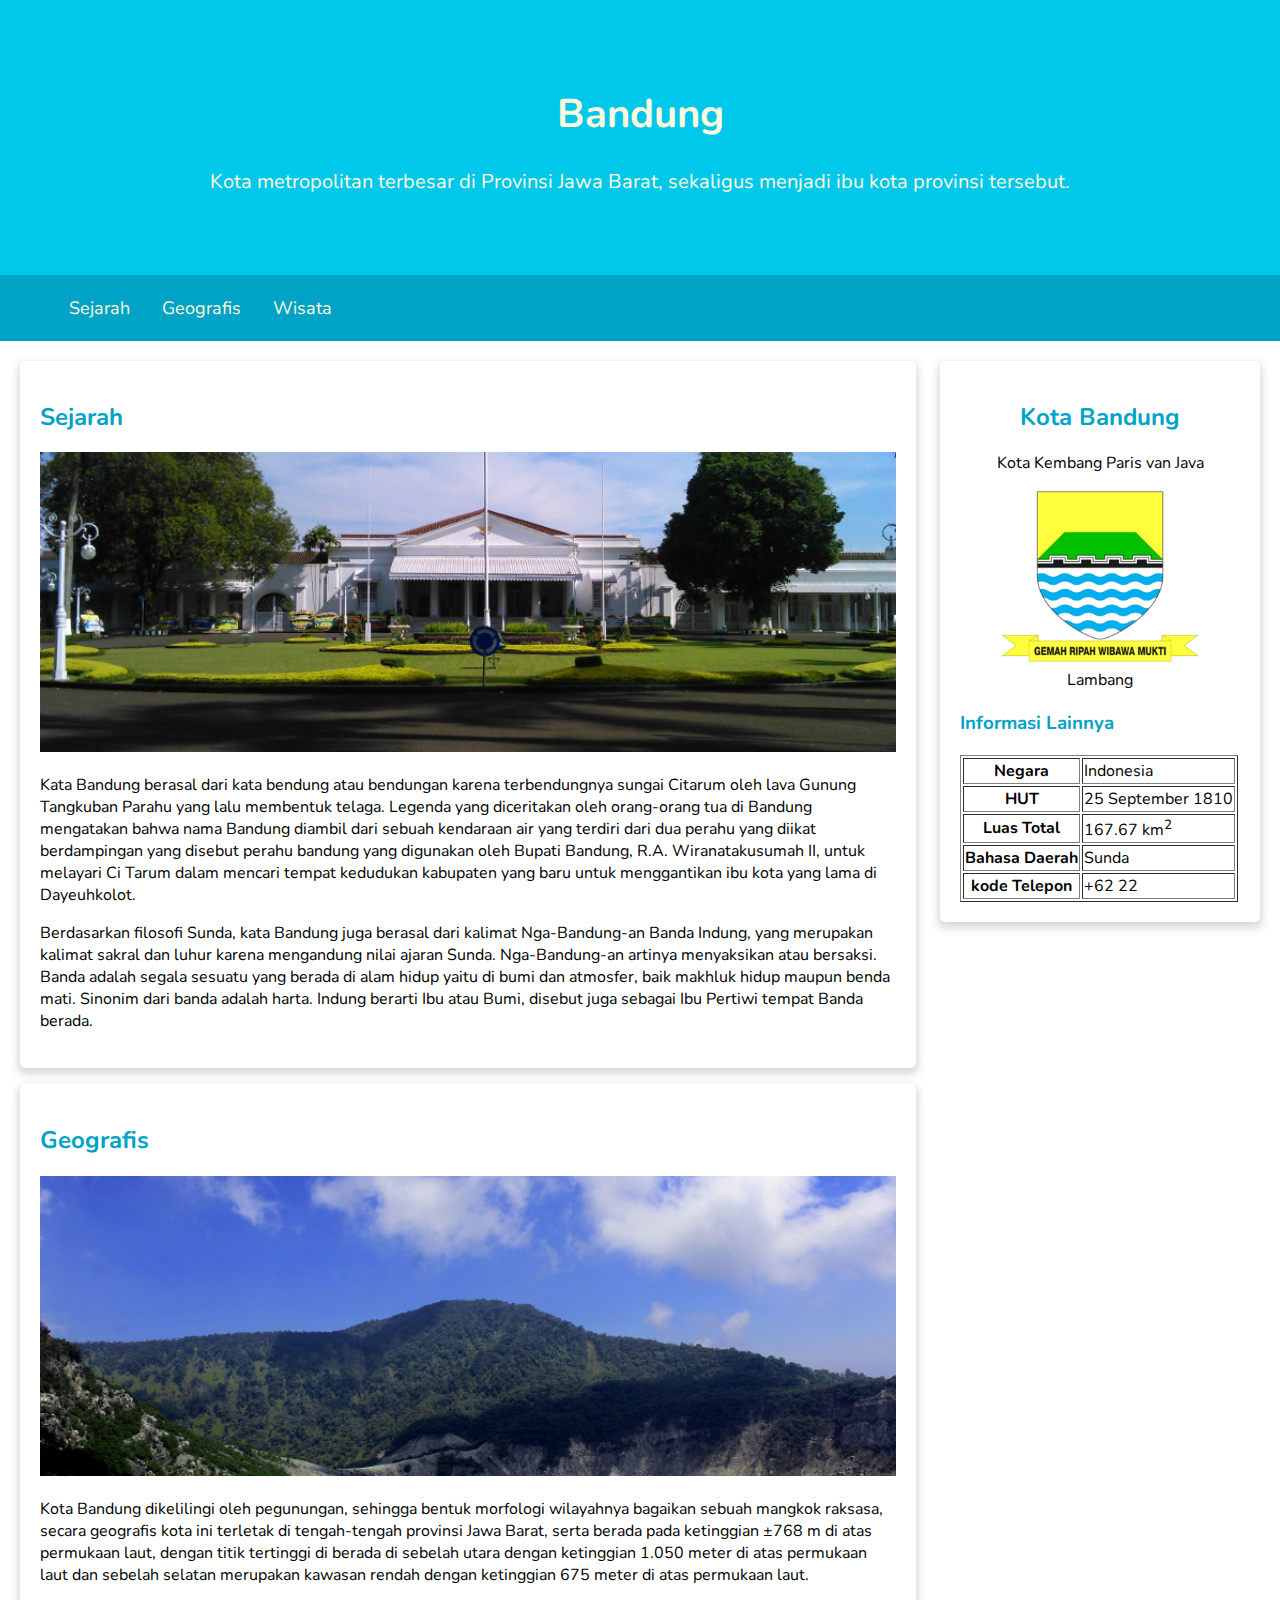
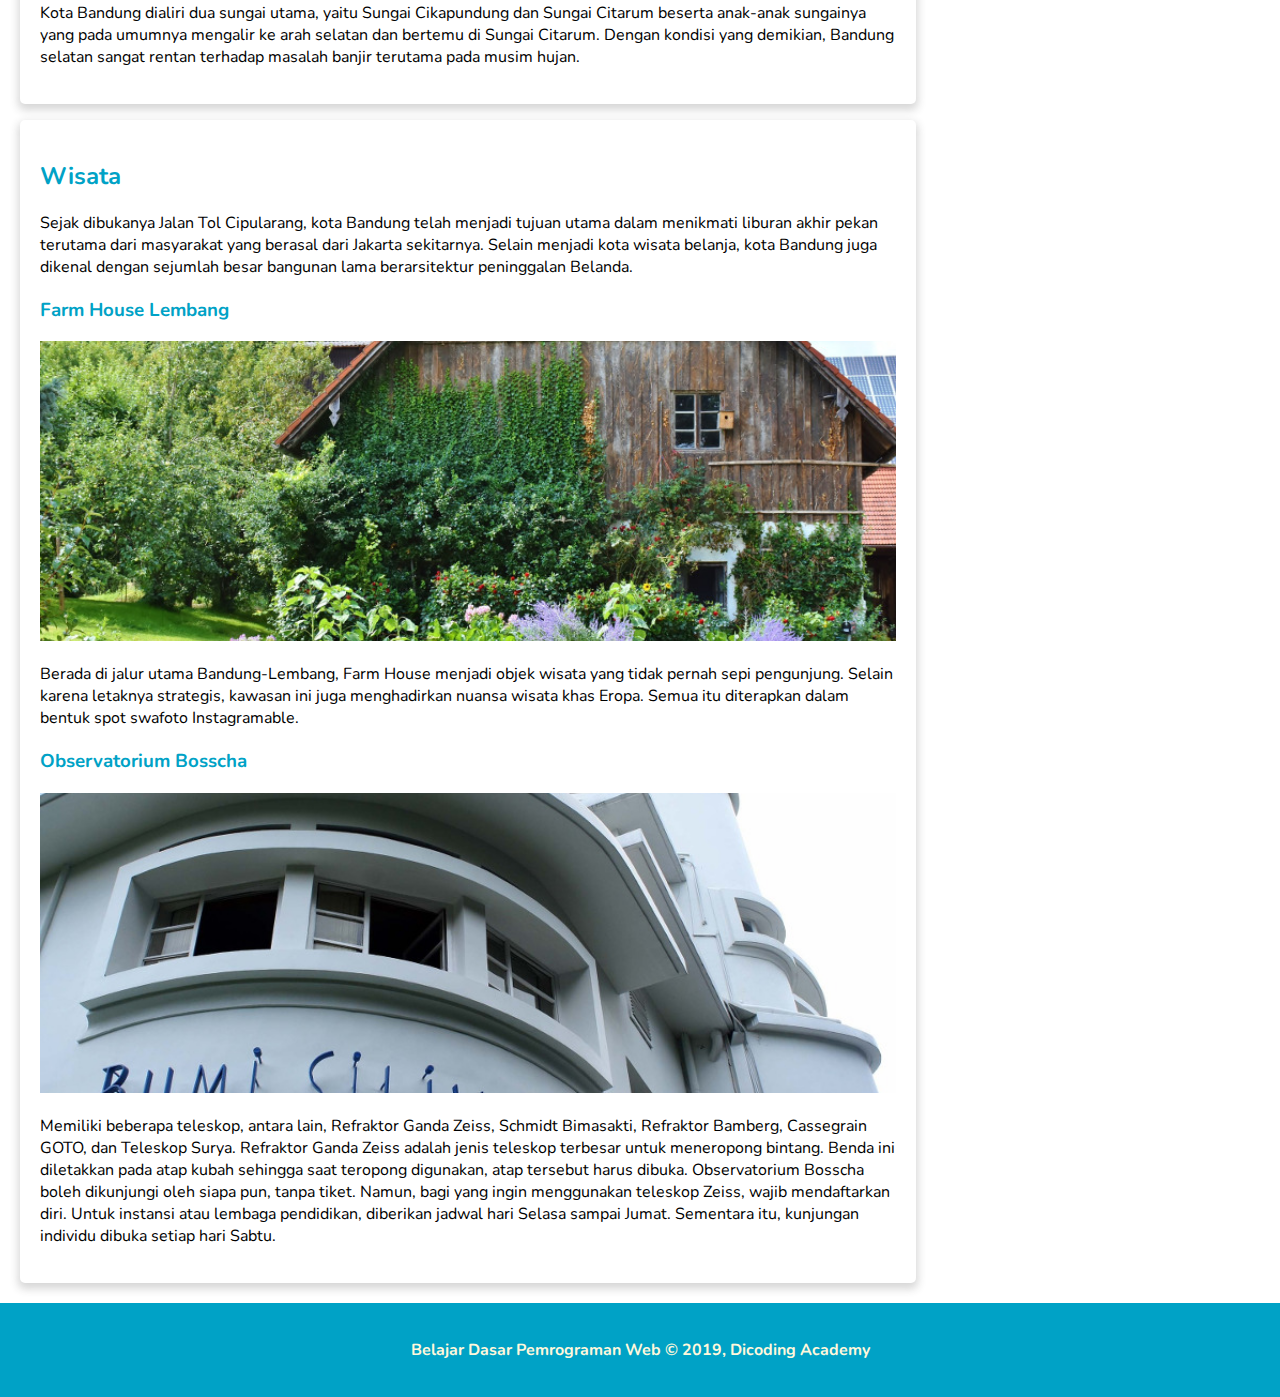
<file: HTML/index.html>
<!DOCTYPE html>
<html>
    <head>
        <meta charset="utf-8">
        <meta name="viewport" content="width=device-width, initial-scale=1.0">
        <title>Halaman Profil Bandung</title>
        <link rel="stylesheet" href="assets/CSS/style.css">
        <link rel="preconnect" href="https://fonts.googleapis.com">
        <link rel="preconnect" href="https://fonts.gstatic.com" crossorigin>
        <link href="https://fonts.googleapis.com/css2?family=Audiowide&family=Mona+Sans:ital,wght@0,200..900;1,200..900&family=Nunito:ital,wght@0,200..1000;1,200..1000&family=Quicksand:wght@300..700&family=Sono:wght@200..800&family=Stylish&family=Yatra+One&display=swap" rel="stylesheet">
    </head>
    <body>
        <header>
            <div class="jumbotron">
                <h1>Bandung</h1> 
                <p>
                    Kota metropolitan terbesar di Provinsi Jawa Barat, sekaligus menjadi
                    ibu kota provinsi tersebut.
                </p>
            </div>
            <nav>
                <ul>
                    <li><a href="#sejarah">Sejarah</a></li>
                    <li><a href="#geografis">Geografis</a></li>
                    <li><a href="#wisata">Wisata</a></li>
                </ul>
            </nav>
        </header>

        <main>
            <div id="content">
                <article id="sejarah" class="card">
                    <h2>Sejarah</h2> 
                    <img src="assets/history.jpg" alt="Sejarah" class="featured-image"/>
                    <p>
                        Kata Bandung berasal dari kata bendung
                        atau bendungan karena terbendungnya sungai Citarum oleh lava Gunung
                        Tangkuban Parahu yang lalu membentuk telaga. Legenda yang diceritakan oleh
                        orang-orang tua di Bandung mengatakan bahwa nama Bandung diambil dari sebuah
                        kendaraan air yang terdiri dari dua perahu yang diikat berdampingan yang
                        disebut perahu bandung yang digunakan oleh Bupati Bandung, R.A.
                        Wiranatakusumah II, untuk melayari Ci Tarum dalam mencari tempat kedudukan
                        kabupaten yang baru untuk menggantikan ibu kota yang lama di Dayeuhkolot.
                    </p>
                    <p>
                        Berdasarkan filosofi Sunda, kata Bandung juga berasal dari kalimat
                        Nga-Bandung-an Banda Indung, yang merupakan kalimat sakral dan luhur karena
                        mengandung nilai ajaran Sunda. Nga-Bandung-an artinya menyaksikan atau
                        bersaksi. Banda adalah segala sesuatu yang berada di alam hidup yaitu di
                        bumi dan atmosfer, baik makhluk hidup maupun benda mati. Sinonim dari banda
                        adalah harta. Indung berarti Ibu atau Bumi, disebut juga sebagai Ibu Pertiwi
                        tempat Banda berada.
                    </p>
                </article>
        
                <article id="geografis" class="card">
                    <h2>Geografis</h2> 
                    <img src="assets/geografis.jpg" alt="Geografis" class="featured-image"/>
                    <p>
                        Kota Bandung dikelilingi oleh pegunungan,
                        sehingga bentuk morfologi wilayahnya bagaikan sebuah mangkok raksasa, secara
                        geografis kota ini terletak di tengah-tengah provinsi Jawa Barat, serta
                        berada pada ketinggian ±768 m di atas permukaan laut, dengan titik tertinggi
                        di berada di sebelah utara dengan ketinggian 1.050 meter di atas permukaan
                        laut dan sebelah selatan merupakan kawasan rendah dengan ketinggian 675
                        meter di atas permukaan laut.
                    </p>
                    <p>
                        Kota Bandung dialiri dua sungai utama, yaitu
                        Sungai Cikapundung dan Sungai Citarum beserta anak-anak sungainya yang pada
                        umumnya mengalir ke arah selatan dan bertemu di Sungai Citarum. Dengan
                        kondisi yang demikian, Bandung selatan sangat rentan terhadap masalah banjir
                        terutama pada musim hujan.
                    </p>
                </article>

                <article id="wisata" class="card">
                    <h2>Wisata</h2>
                    <p>
                        Sejak dibukanya Jalan Tol Cipularang, kota
                        Bandung telah menjadi tujuan utama dalam menikmati liburan akhir pekan
                        terutama dari masyarakat yang berasal dari Jakarta sekitarnya. Selain
                        menjadi kota wisata belanja, kota Bandung juga dikenal dengan sejumlah besar
                        bangunan lama berarsitektur peninggalan Belanda.
                    </p>
                    
                    <section>
                        <h3>Farm House Lembang</h3>
                        <img src="assets/farm-house.jpg" alt="Farm House" class="featured-image"/>
                        <p>
                            Berada di jalur utama Bandung-Lembang, Farm House menjadi objek wisata yang tidak
                            pernah sepi pengunjung. Selain karena letaknya strategis, kawasan ini juga
                            menghadirkan nuansa wisata khas Eropa. Semua itu diterapkan dalam bentuk
                            spot swafoto Instagramable.
                        </p>
                    </section>
                    
                    <section>
                        <h3>Observatorium Bosscha</h3>
                        <img src="assets/bosscha.jpg" alt="Bosscha" class="featured-image"/>
                        <p>
                            Memiliki beberapa teleskop, antara lain, Refraktor Ganda Zeiss, Schmidt Bimasakti, Refraktor
                            Bamberg, Cassegrain GOTO, dan Teleskop Surya. Refraktor Ganda Zeiss adalah
                            jenis teleskop terbesar untuk meneropong bintang. Benda ini diletakkan pada
                            atap kubah sehingga saat teropong digunakan, atap tersebut harus dibuka.
                            Observatorium Bosscha boleh dikunjungi oleh siapa pun, tanpa tiket. Namun,
                            bagi yang ingin menggunakan teleskop Zeiss, wajib mendaftarkan diri. Untuk
                            instansi atau lembaga pendidikan, diberikan jadwal hari Selasa sampai Jumat.
                            Sementara itu, kunjungan individu dibuka setiap hari Sabtu.
                        </p>
                    </section>
                </article>
            </div>

            <aside>
                <article class="profile card">
                    <header>
                        <h2>Kota Bandung</h2>
                        <p>Kota Kembang Paris van Java</p>
                        <figure>
                            <img src="assets/Logo.png" alt="Bandung">
                            <figcaption>Lambang</figcaption>
                        </figure>
                    </header>
                    <section>
                        <h3>Informasi Lainnya</h3>
                        <table border="1">
                            <tr>
                                <th>Negara</th>
                                <td>Indonesia</td>
                            </tr>
                            <tr>
                                <th>HUT</th>
                                <td>25 September 1810</td>
                            </tr>
                            <tr>
                                <th>Luas Total</th>
                                <td>167.67 km<sup>2</sup></td>
                            </tr>
                            <tr>
                                <th>Bahasa Daerah</th>
                                <td>Sunda</td>
                            </tr>
                            <tr>
                                <th>kode Telepon</th>
                                <td>+62 22</td>
                            </tr>
                        </table>
                    </section>
                </article>
            </aside>
        </main>
        
        <footer>
            <p>Belajar Dasar Pemrograman Web &#169; 2019, Dicoding Academy</p>
        </footer>
    </body>
</html>
</file>
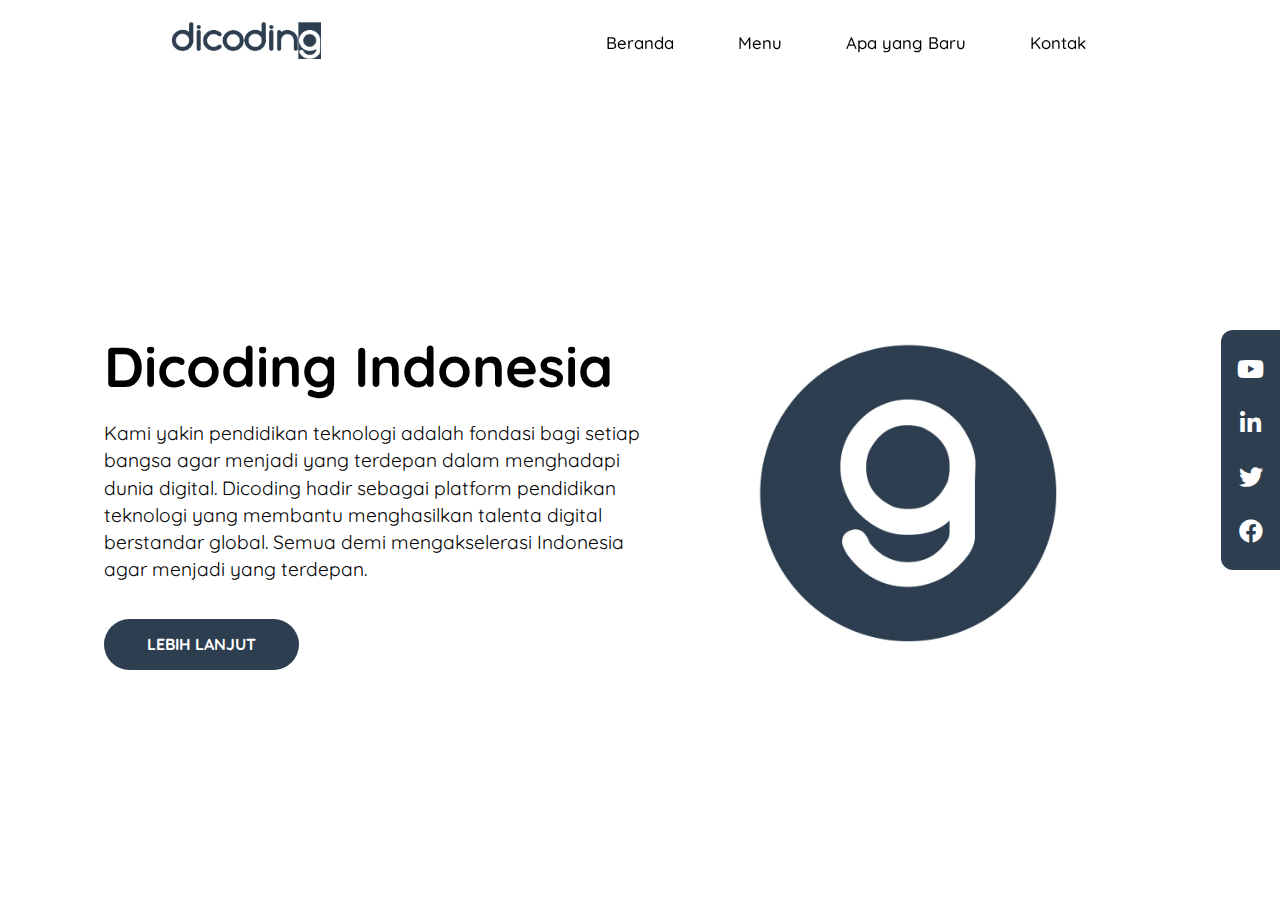
<file: landing-page-dicoding/index.html>
<!DOCTYPE html>
<html lang="en">
  <head>
    <meta charset="UTF-8" />
    <meta name="viewport" content="width=device-width, initial-scale=1.0" />
    <link rel="preconnect" href="https://fonts.googleapis.com">
    <link rel="preconnect" href="https://fonts.gstatic.com" crossorigin>
    <link href="https://fonts.googleapis.com/css2?family=Quicksand:wght@300..700&display=swap" rel="stylesheet">
    <link rel="stylesheet" href="assets/css/app.css" />
    <link rel="stylesheet" href="https://cdnjs.cloudflare.com/ajax/libs/font-awesome/5.15.4/css/all.min.css" integrity="sha512-1ycn6IcaQQ40/MKBW2W4Rhis/DbILU74C1vSrLJxCq57o941Ym01SwNsOMqvEBFlcgUa6xLiPY/NS5R+E6ztJQ==" crossorigin="anonymous" referrerpolicy="no-referrer" />
    <title>Landing Page Dicoding</title>
  </head>
  <body>
    <header class="navbar-container">
      <div class="logo">
        <img src="assets/img/dicoding-header-logo.png" alt="Dicoding Indonesia" />
      </div>
      <nav class="nav-list">
        <ul>
          <li><a href="#">Beranda</a></li>
          <li><a href="#">Menu</a></li>
          <li><a href="#">Apa yang Baru</a></li>
          <li><a href="#">Kontak</a></li>
        </ul>
      </nav>
    </header>
    <!-- Main Content -->
    <main>
        <div class="content">
          <div class="content-description">
            <h1 class="title">Dicoding Indonesia</h1>
            <p>
              Kami yakin pendidikan teknologi adalah fondasi bagi setiap bangsa agar menjadi yang
              terdepan dalam menghadapi dunia digital. Dicoding hadir sebagai platform pendidikan
              teknologi yang membantu menghasilkan talenta digital berstandar global. Semua demi
              mengakselerasi Indonesia agar menjadi yang terdepan.
            </p>
            <button>Lebih lanjut</button>
          </div>
          <div class="content-image">
            <img src="assets/img/circle-g.jpg" alt="Dicoding Indonesia" />
          </div>
        </div>
        <aside>
          <div class="social-media">
            <ul>
              <li><a href="#"><i class="fab fa-youtube"></i></a></li>
              <li><a href="#"><i class="fab fa-linkedin-in"></i></a></li>
              <li><a href="#"><i class="fab fa-twitter"></i></a></li>
              <li><a href="#"><i class="fab fa-facebook"></i></a></li>
            </ul>
          </div>
        </aside>
      </main>
  </body>
</html>
</file>
<file: HTML/assets/CSS/style.css>
* {
    box-sizing: border-box;
}

body {
    font-family: 'Nunito', sans-serif;
    margin: 0;
    padding: 0;
}

header {
    display: inline;
}

.jumbotron {
    font-size: 20px;
    padding: 60px;
    text-align: center;
    background-color: #00c8eb;
    color: cornsilk;
}

nav {
    background-color: #00a2c6;
    padding: 5px;
    position: sticky;
    top: 0;
}

nav ul {
    padding-inline: 4rem;
    gap: 2rem;
    display: flex;
}

nav li {
    list-style-type: none;
}

nav a {
    font-size: 18px;
    font-weight: 400;
    text-decoration: none;
    color: cornsilk;
}

nav a:hover {
    font-weight: bold;
}

main {
    padding: 20px;
    display: flex;
    gap: 1.5rem;
}

#content {
    flex: 5;
    display: flex;
    flex-flow: column nowrap;
    gap: 1rem 2rem;
}

h2,
h3 {
    color: #00a2c6;
}

.card {
    box-shadow: 0 4px 8px 2px #36353533;
    border-radius: 5px;
    padding: 20px;
}

.featured-image {
    width: 100%;
    max-height: 300px;
    object-fit: cover;
    object-position: center;
}

aside {
    flex: 1;
}

.profile header {
    text-align: center;
}

.profile img {
    max-width: 200px;
}

footer {
    padding: 20px;
    font-weight: bold;
    text-align: center;
    color: cornsilk;
    background-color: #00a2c6;
}

@media screen and (max-width: 1000px) {
    #content, 
    aside {
        width: 100%;
        padding: 0;
    }
}

/* Perangkat dengan lebar layar 1200px dan di bawahnya */
@media screen and (max-width: 1200px) {
    main {
        flex-flow: column nowrap;
    }
    main aside {
        align-self: center;
    }
}

/* Perangkat dengan lebar layar 768px dan di bawahnya */
@media screen and (max-width: 768px) {
    nav ul {
        justify-content: center;
    }
    main aside {
        align-self: stretch;
    }
}
</file>
<file: landing-page-dicoding/assets/css/app.css>
*,
*::before,
*::after {
  box-sizing: border-box;
}
body {
    font-family: 'Quicksand', sans-serif;
    height: 100vh;
    margin: 0;
    display: flex;
    flex-direction: column;
  }
header.navbar-container {
    width: 100%;
    max-width: 1200px;
    padding-block: 1rem;
    margin-inline: auto;
    display: flex;
    justify-content: space-around;
    align-items: center;
    z-index: 9999;
  }
  header.navbar-container .logo img {
    width: 150px;
  }
header.navbar-container .nav-list ul {
    padding-left: 0;
    display: flex;
    justify-content: center;
    gap: 2rem 1rem;
  }
header.navbar-container .nav-list li {
    list-style-type: none;
  }
header.navbar-container .nav-list li a {
    padding: 0.5rem 1.5rem;
    border-radius: 99px;
    text-decoration: none;
    font-size: 1.05rem;
    font-weight: 500;
    color: black;
    transition: all 0.2s ease-in-out;
  }
header.navbar-container .nav-list li:hover a {
    background-color: #425c77;
    color: white;
  }
main {
    flex: 1;
    width: 100%;
    max-width: 1200px;
    margin-inline: auto;
    padding: 2rem 4rem;
    display: flex;
    align-items: center;
  }
  main .content {
    flex: 1;
    display: flex;
    align-items: center;
  }
  main .content .content-description {
    flex: 1 1;
  }
  main .content .content-description .title {
    margin-block: 1rem;
    font-size: 3.5rem;
  }
  main .content .content-description p {
    font-size: 1.2rem;
    line-height: 1.7rem;
  }
  main .content .content-description button {
    padding: 0.8rem 2.5rem;
    border: 3px solid transparent;
    border-radius: 999px;
    margin-block-start: 1rem;
    background-color: #2d3e50;
    font-family: 'Quicksand', sans-serif;
    text-transform: uppercase;
    font-size: 1rem;
    font-weight: 700;
    color: white;
    cursor: pointer;
    transition: all 0.15s ease-in;
  }
  main .content .content-description button:hover {
    border: 3px solid #2d3e50;
    background-color: transparent;
    color: #2d3e50;
  }
  main .content .content-image {
    flex: 1;
    display: flex;
  }
  main .content .content-image img {
    width: 300px;
    min-width: 250px;
    margin: auto;
  }
  main aside {
    position: fixed;
    inset-block: 0;
    inset-inline-end: 0;
  }
  main aside .social-media {
    height: 100%;
    display: flex;
  }
  main aside .social-media ul {
    padding: 1.5rem 1rem;
    border-top-left-radius: 12px;
    border-bottom-left-radius: 12px;
    margin: auto;
    background-color: #2d3e50;
    display: flex;
    flex-flow: column nowrap;
    align-items: center;
    justify-content: center;
    gap: 1.5rem;
  }
  main aside .social-media li {
    list-style-type: none;
  }
  main aside .social-media li a {
    text-decoration: none;
    font-size: 1.5rem;
    color: white;
    transition: all 0.1s ease-in-out;
  }
  main aside .social-media li a:hover {
    color: #89b0d9;
}
/* Medium devices (768px dan di bawahnya) */
@media screen and (max-width: 768px) {
    header.navbar-container {
        flex-direction: column;
    }
    header.navbar-container .nav-list ul {
        flex-wrap: wrap;
        column-gap: 0.5rem;
    }
    main {
        padding: 1rem 3rem;
    }
    main .content {
        flex-direction: column;
        gap: 2rem;
    }
    main .content .content-description .title {
        font-size: 3rem;
    }
    main .content .content-description p {
        font-size: 1rem;
    }
    main .content .content-image {
        order: -1;
    }
}
</file>
